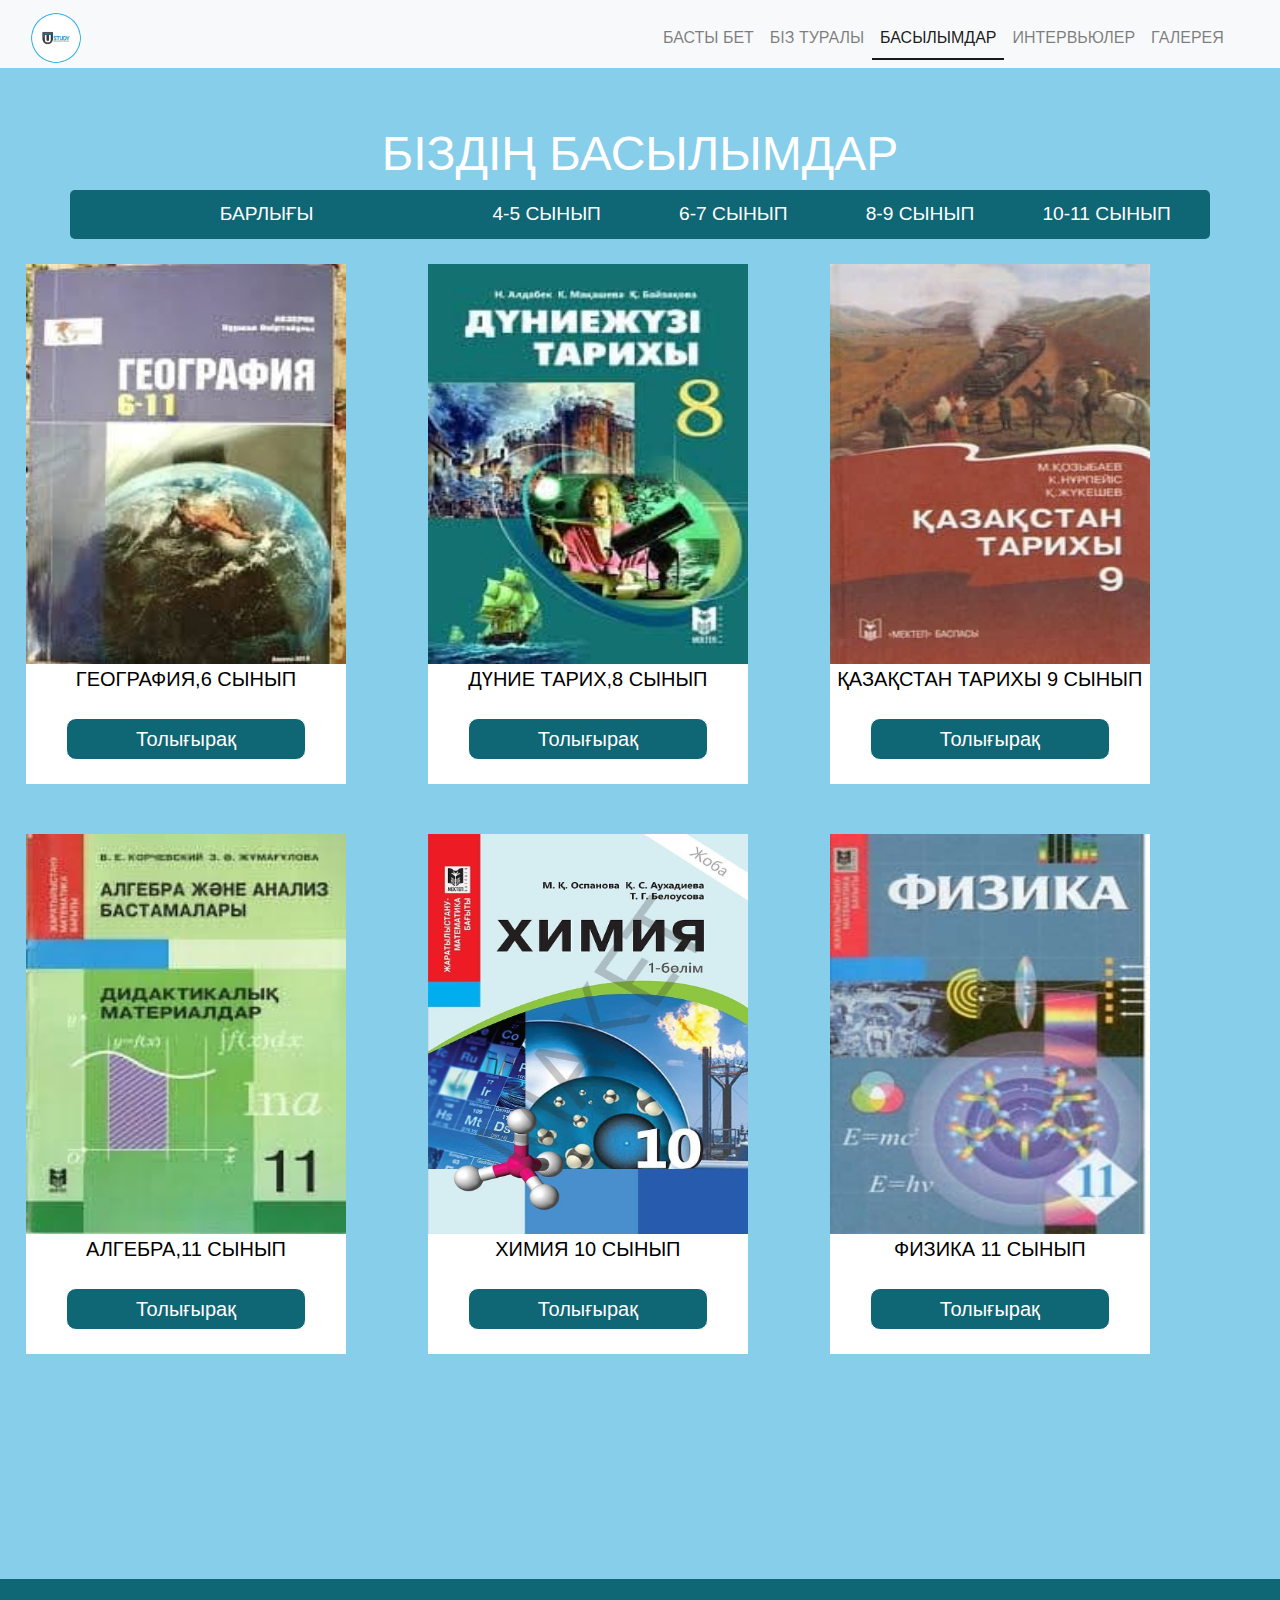
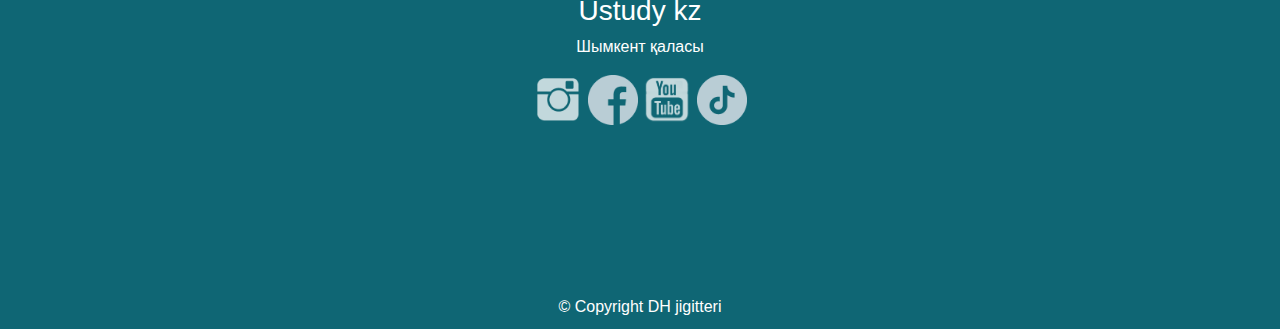
<file: basylymdar.html>
<!DOCTYPE html>
<html lang="en">
<head>
    <meta charset="UTF-8">
    <title>USTUDY</title>
    <link rel="icon" href="materials/icon-ustudy.jpg" type="image">
    <meta name="viewport" content="width=device-width, initial-scale=1.0">
    <link rel="stylesheet" href="css/bootstrap.css">
    <link rel="stylesheet" href="css/style.css">
    <script type="application/javascript" src="js/bootstrap.bundle.js" defer></script>
    <script type="application/javascript" src="js/bootstrap.js" defer></script>
    <script type="application/javascript" src="js/bootstrap.bundle.min.js" defer></script>
    <script  src="js/app.js" defer></script>
</head>
<body>

<!--Menu-->


<header>
    <nav class="navbar navbar-expand-lg navbar-light bg-light menu-bar">
        <div class="col-lg-6 col-md-3 col-sm-1 col-1">
        <a class="navbar-brand " href="index.html"><img src="materials/icon-ustudy.jpg" class="icon" weight="50px" height="50"></a>
        </div>
        <button class="navbar-toggler" type="button" data-toggle="collapse" data-target="#navbarSupportedContent" aria-controls="navbarSupportedContent" aria-expanded="false" aria-label="Toggle navigation">
            <span class="navbar-toggler-icon"></span>
        </button>

        <div class="collapse navbar-collapse col-lg-6" id="navbarSupportedContent">
            <ul class="navbar-nav mr-auto">
                <li class="nav-item">
                    <a class="nav-link link-text" href="index.html">Басты бет<span class="sr-only">(current)</span></a>
                </li>
                <li class="nav-item"><a class="nav-link link-text" href="#" onclick="eventModalWindow()">Біз туралы</a> </li>
                <li class="nav-item"><a class="nav-link link-text active" href="">БАСЫЛЫМДАР</a> </li>
                <li class="nav-item"><a class="nav-link link-text" href="interview.html">ИНТЕРВЬЮЛЕР</a> </li>
                <li class="nav-item"><a class="nav-link link-text" href="gallery.html">
                    ГАЛЕРЕЯ</a> </li>
            </ul>

        </div>
    </nav>



</header>

<!--Books basylymdar -->


<div class="books">
    <div class="col-12 text-center text-ourprogramms" style="color: white;">
        Біздің басылымдар
        
    </div>
    <div class="links container row">
        <a type="button" onclick="getBooks(4)" class="col-sm-12 col-lg-4" href="#">Барлығы</a>
        <a type="button" onclick="getBooks(0)" class="col-sm-12 col-lg-2" href="#">4-5 сынып</a>
        <a type="button" onclick="getBooks(1)" class="col-sm-12 col-lg-2" href="#">6-7 сынып</a>
        <a type="button" onclick="getBooks(2)" class="col-sm-12 col-lg-2" href="#">8-9 сынып</a>
        <a type="button" onclick="getBooks(3)" class="col-sm-12 col-lg-2" href="#">10-11 сынып</a>
    </div>
<div class="row  book-content">



</div>



</div>

    <footer>
        <h3>Ustudy kz</h3>
        <p>
            Шымкент қаласы
        </p>
        <a href="https://www.instagram.com/ustudy.125_shymkent/?hl=ru" target="_blank"><img class="icon-socialmedia " src="materials/instagram-icon.png"></a>
        <a href="#"><img class="icon-socialmedia" src="materials/facebook-icon.png"></a>
        <a href="https://www.youtube.com/watch?v=CSbFek9KfKE&feature=youtu.be&ab_channel=ZhanatRakhmani"><img class="icon-socialmedia" src="materials/youtube-icon.png"></a>
        <a href="#"><img class="icon-socialmedia" src="materials/tiktok-icon.png"></a>


        <div id="copyright">&copy; Copyright DH jigitteri </div>



    </footer>
    <div class="about-us" id="target">
        <a onclick="eventModalWindow()"></a>
        <div class="about-us-content">
            <h1>UStudy education</h1>
    
           <p> &nbsp; «Ustudy» ЖШС – қосымша білім беру орталықтарына Ұлттық бірыңғай
            тестілеуге дайындыққа кешенді қызмет көрсететін көп жылдық тәжірибесі
               бар білім және кеңес беру компаниясы.</p>
    
            <p>&nbsp; «Ustydy» компаниясы қосымша білім беру орталықтарымен келісімшарт
            негізінде тығыз жұмыс жасайды және жалпы білім беретін мектептер мен
            білім беру орталықтарына өз қызметтерін ұсынады. Қазіргі таңда
            республиканың барлық өңірлеріндегі қосымша білім беру орталықтарында
            Ұлттық бірыңғай тестілеуге дайындыққа баса назар аударылған.
            «Ustudy» компаниясы қосымша білім беру орталықтарында сабақ беретін
            мұғалімдердің біліктілігін арттыру, арнайы оқу бағдарламасы мен қосымша
                оқу құралдарын дайындау бағытында қызмет атқаруда.</p>
    
            <p>&nbsp;«Ustudy» компаниясының миссиясы – Білім мен адам ақыл-ойының
            құндылығы артып, ғылым мен технология қарыштап дамыған заман талабын
            ескере отырып, мемлекетіміздің білім беру саясатының негізінде қабылданған
            ақпаратын сыни тұрғыдан ой елегінен өткізе алатын, технологияны меңгеріп,
            білімін әрекетімен ұштастыра отырып, ғылым мен қоғамға жаңалықтар енгізе
            алатын, психологиялық тұрақты, моральдық сапасы биік, сапалы білім алған
                жастарды тәрбиелеу жолында атсалысуды көздейді.</p>
    
            &nbsp;«Ustydy» компаниясының мақсаты:
            <ul>
            <li>    Білім беру орталықтары мен оқу орындарына мемлекетіміз ұсынып
            отырған бағдарлама негізінде әлемдегі озық әдістемелерді саралау
            нәтижесінде жасалған тиімді бағдарлама ұсыну және даярлау;
            </li>
                <li>
                Білім алушының сыни тұрғыдан ойланып, білімін өмірде қолдана алуына
            негізделген оқу құралдары мен тапсырмаларын даярлау;
                </li>
    <li>
               Оқушының сапалы білімі мен моральдық санасын қалыптастыру;
                </li>
    <li>
                Оқушы психологиясымен жұмыс жасай алатын, оның тұлғалық қасиетін
            тани алатын, үздік әдістемелерді меңгерген, ізденімпаз, білікті маман
            қалыптастыру үшін семинар-кеңестер жүргізу;
                </li>
    <li>
                Кадрларды даярлау және қайта даярлау бағдарламаларын жүзеге асыру;
                </li>
    <li>
                Іске асырылатын білім беру бағдарламаларын ұйымдастыру және
            әдістемелік қолдау көрсету;</li>
    <li>
                Оқушының жеке тұлғалық қасиеті мен қабілетінің дамуына ықпал ететін
            кешенді әдістемелік нұсқаулықтар даярлау;
                </li>
    <li>
                Мемлекетіміздің талабына сәйкес мамандықтарды дәріптеу, білім
            алушылардың мамандық таңдауына бағыт-бағдар беру және мамандық
            таңдауға арналған анықтамалық нұсқаулықтар құрастыру;
                </li>
    <li>
                Білім алушылардың психологиялық тұрақтылығын қалыптастыру
            жолында семинар-тренингтер ұйымдастыру.</li>
            </ul>
    
            <a  onclick="eventModalWindow()"><img src="gallery/close.png" width="27" height="27">
    
            </a>
        </div>
    </div>
<script src="https://code.jquery.com/jquery-3.3.1.slim.min.js" integrity="sha384-q8i/X+965DzO0rT7abK41JStQIAqVgRVzpbzo5smXKp4YfRvH+8abtTE1Pi6jizo" crossorigin="anonymous"></script>
<script src="https://cdnjs.cloudflare.com/ajax/libs/popper.js/1.14.7/umd/popper.min.js" integrity="sha384-UO2eT0CpHqdSJQ6hJty5KVphtPhzWj9WO1clHTMGa3JDZwrnQq4sF86dIHNDz0W1" crossorigin="anonymous"></script>


</body>

</html>
</file>
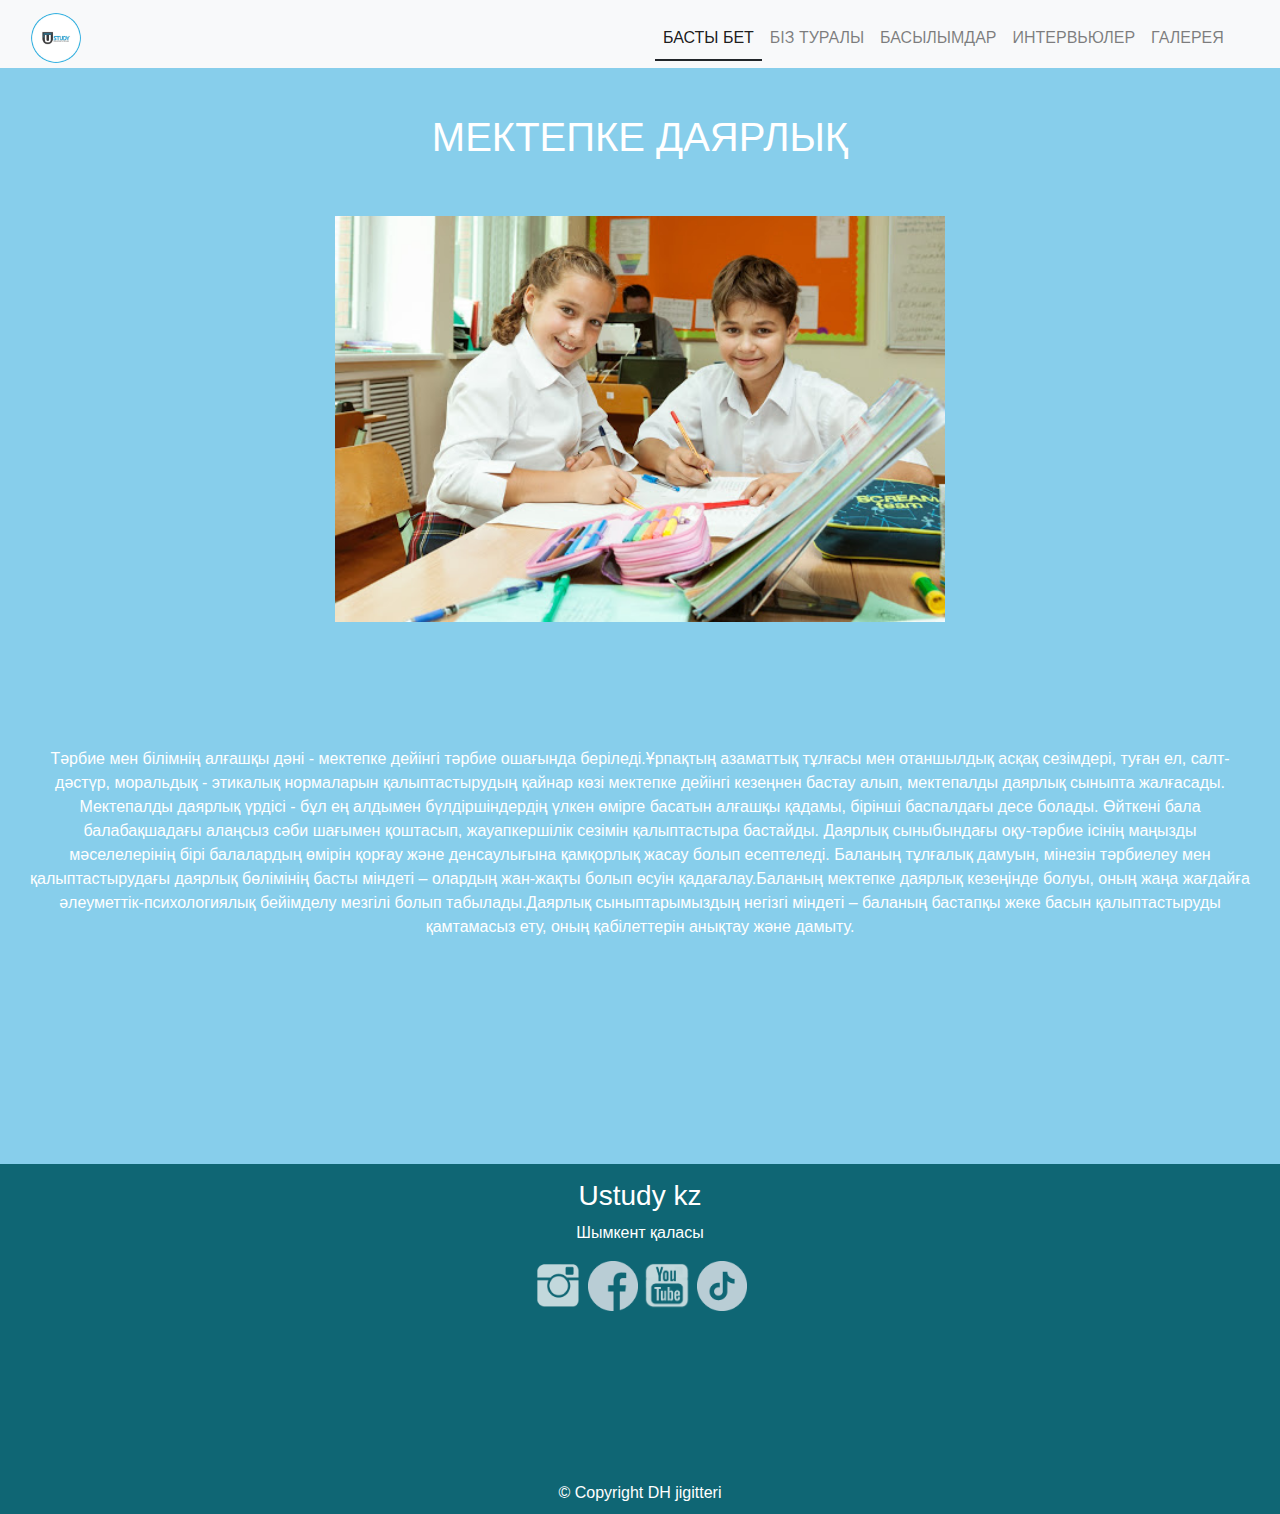
<file: programms1.html>
<!DOCTYPE html>
<html lang="en">
<head>
    <meta charset="UTF-8">
    <title>USTUDY</title>
    <link rel="icon" href="materials/icon-ustudy.jpg" type="image">
    <meta name="viewport" content="width=device-width, initial-scale=1.0">
    <link rel="stylesheet" href="css/bootstrap.css">
    <link rel="stylesheet" href="css/style.css">
    <script type="application/javascript" src="js/bootstrap.bundle.js" defer></script>
    <script type="application/javascript" src="js/bootstrap.js" defer></script>
    <script type="application/javascript" src="js/bootstrap.bundle.min.js" defer></script>
    <script type="application/javascript" src="js/app.js" defer></script>
  

</head>
<body>

<!--Menu-->


<header>
    <nav class="navbar navbar-expand-lg navbar-light bg-light menu-bar">
        <div class="col-lg-6 col-md-3 col-sm-1 col-1">
            <a class="navbar-brand " href="index.html"><img src="materials/icon-ustudy.jpg" class="icon" weight="50px"
                                                            height="50"></a>
        </div>
        <button class="navbar-toggler" type="button" data-toggle="collapse" data-target="#navbarSupportedContent"
                aria-controls="navbarSupportedContent" aria-expanded="false" aria-label="Toggle navigation">
            <span class="navbar-toggler-icon"></span>
        </button>

        <div class="collapse navbar-collapse col-lg-6" id="navbarSupportedContent">
            <ul class="navbar-nav mr-auto">
                <li class="nav-item active">
                    <a class="nav-link link-text" href="index.html">Басты бет<span class="sr-only">(current)</span></a>
                </li>
                <li class="nav-item"><a class="nav-link link-text" href="#" onclick="eventModalWindow()">Біз туралы</a></li>
                <li class="nav-item"><a class="nav-link link-text" href="basylymdar.html">БАСЫЛЫМДАР</a></li>
                <li class="nav-item"><a class="nav-link link-text" href="interview.html">ИНТЕРВЬЮЛЕР</a></li>
                <li class="nav-item"><a class="nav-link link-text" href="gallery.html">
                    ГАЛЕРЕЯ</a></li>
            </ul>

        </div>
    </nav>


</header>
<div class="programs-page">
    <h1 class="text-center">мектепке даярлық</h1>
    <img src="materials/primary-school.jpg" >
    <div>
        Тәрбие мен білімнің алғашқы дәні - мектепке дейінгі тәрбие ошағында беріледі.Ұрпақтың азаматтық тұлғасы мен отаншылдық асқақ сезімдері, туған ел, салт-дәстүр, моральдық - этикалық нормаларын қалыптастырудың қайнар көзі мектепке дейінгі кезеңнен бастау алып, мектепалды даярлық сыныпта жалғасады.
Мектепалды даярлық үрдісі - бұл  ең алдымен бүлдіршіндердің  үлкен өмірге басатын  алғашқы  қадамы, бірінші  баспалдағы  десе  болады. Өйткені  бала  балабақшадағы  алаңсыз сәби шағымен қоштасып, жауапкершілік  сезімін  қалыптастыра  бастайды. Даярлық сыныбындағы оқу-тәрбие ісінің маңызды мәселелерінің бірі  балалардың  өмірін қорғау  және денсаулығына  қамқорлық жасау  болып есептеледі.
Баланың тұлғалық дамуын, мінезін тәрбиелеу мен қалыптастырудағы даярлық бөлімінің басты міндеті – олардың жан-жақты болып өсуін қадағалау.Баланың мектепке даярлық кезеңінде болуы, оның жаңа жағдайға әлеуметтік-психологиялық бейімделу мезгілі болып табылады.Даярлық сыныптарымыздың  негізгі міндеті – баланың бастапқы жеке басын қалыптастыруды қамтамасыз ету, оның қабілеттерін анықтау және дамыту.
    </div>

</div>


<footer>
    <h3>Ustudy kz</h3>
    <p>
        Шымкент қаласы
    </p>
    <a href="https://www.instagram.com/ustudy.125_shymkent/?hl=ru" target="_blank"><img class="icon-socialmedia " src="materials/instagram-icon.png"></a>
    <a href="#"><img class="icon-socialmedia" src="materials/facebook-icon.png"></a>
    <a href="https://www.youtube.com/watch?v=CSbFek9KfKE&feature=youtu.be&ab_channel=ZhanatRakhmani"><img class="icon-socialmedia" src="materials/youtube-icon.png"></a>
    <a href="#"><img class="icon-socialmedia" src="materials/tiktok-icon.png"></a>


    <div id="copyright">&copy; Copyright DH jigitteri </div>


</footer>
<div class="about-us" id="target">
    <a onclick="eventModalWindow()"></a>
    <div class="about-us-content">
        <h1>UStudy education</h1>

       <p> &nbsp; «Ustudy» ЖШС – қосымша білім беру орталықтарына Ұлттық бірыңғай
        тестілеуге дайындыққа кешенді қызмет көрсететін көп жылдық тәжірибесі
           бар білім және кеңес беру компаниясы.</p>

        <p>&nbsp; «Ustydy» компаниясы қосымша білім беру орталықтарымен келісімшарт
        негізінде тығыз жұмыс жасайды және жалпы білім беретін мектептер мен
        білім беру орталықтарына өз қызметтерін ұсынады. Қазіргі таңда
        республиканың барлық өңірлеріндегі қосымша білім беру орталықтарында
        Ұлттық бірыңғай тестілеуге дайындыққа баса назар аударылған.
        «Ustudy» компаниясы қосымша білім беру орталықтарында сабақ беретін
        мұғалімдердің біліктілігін арттыру, арнайы оқу бағдарламасы мен қосымша
            оқу құралдарын дайындау бағытында қызмет атқаруда.</p>

        <p>&nbsp;«Ustudy» компаниясының миссиясы – Білім мен адам ақыл-ойының
        құндылығы артып, ғылым мен технология қарыштап дамыған заман талабын
        ескере отырып, мемлекетіміздің білім беру саясатының негізінде қабылданған
        ақпаратын сыни тұрғыдан ой елегінен өткізе алатын, технологияны меңгеріп,
        білімін әрекетімен ұштастыра отырып, ғылым мен қоғамға жаңалықтар енгізе
        алатын, психологиялық тұрақты, моральдық сапасы биік, сапалы білім алған
            жастарды тәрбиелеу жолында атсалысуды көздейді.</p>

        &nbsp;«Ustydy» компаниясының мақсаты:
        <ul>
        <li>    Білім беру орталықтары мен оқу орындарына мемлекетіміз ұсынып
        отырған бағдарлама негізінде әлемдегі озық әдістемелерді саралау
        нәтижесінде жасалған тиімді бағдарлама ұсыну және даярлау;
        </li>
            <li>
            Білім алушының сыни тұрғыдан ойланып, білімін өмірде қолдана алуына
        негізделген оқу құралдары мен тапсырмаларын даярлау;
            </li>
<li>
           Оқушының сапалы білімі мен моральдық санасын қалыптастыру;
            </li>
<li>
            Оқушы психологиясымен жұмыс жасай алатын, оның тұлғалық қасиетін
        тани алатын, үздік әдістемелерді меңгерген, ізденімпаз, білікті маман
        қалыптастыру үшін семинар-кеңестер жүргізу;
            </li>
<li>
            Кадрларды даярлау және қайта даярлау бағдарламаларын жүзеге асыру;
            </li>
<li>
            Іске асырылатын білім беру бағдарламаларын ұйымдастыру және
        әдістемелік қолдау көрсету;</li>
<li>
            Оқушының жеке тұлғалық қасиеті мен қабілетінің дамуына ықпал ететін
        кешенді әдістемелік нұсқаулықтар даярлау;
            </li>
<li>
            Мемлекетіміздің талабына сәйкес мамандықтарды дәріптеу, білім
        алушылардың мамандық таңдауына бағыт-бағдар беру және мамандық
        таңдауға арналған анықтамалық нұсқаулықтар құрастыру;
            </li>
<li>
            Білім алушылардың психологиялық тұрақтылығын қалыптастыру
        жолында семинар-тренингтер ұйымдастыру.</li>
        </ul>

        <a  onclick="eventModalWindow()"><img src="gallery/close.png" width="27" height="27">

        </a>
    </div>
</div>
<script src="https://code.jquery.com/jquery-3.3.1.slim.min.js"
        integrity="sha384-q8i/X+965DzO0rT7abK41JStQIAqVgRVzpbzo5smXKp4YfRvH+8abtTE1Pi6jizo"
        crossorigin="anonymous"></script>
<script src="https://cdnjs.cloudflare.com/ajax/libs/popper.js/1.14.7/umd/popper.min.js"
        integrity="sha384-UO2eT0CpHqdSJQ6hJty5KVphtPhzWj9WO1clHTMGa3JDZwrnQq4sF86dIHNDz0W1"
        crossorigin="anonymous"></script>


</body>

</html>
</file>
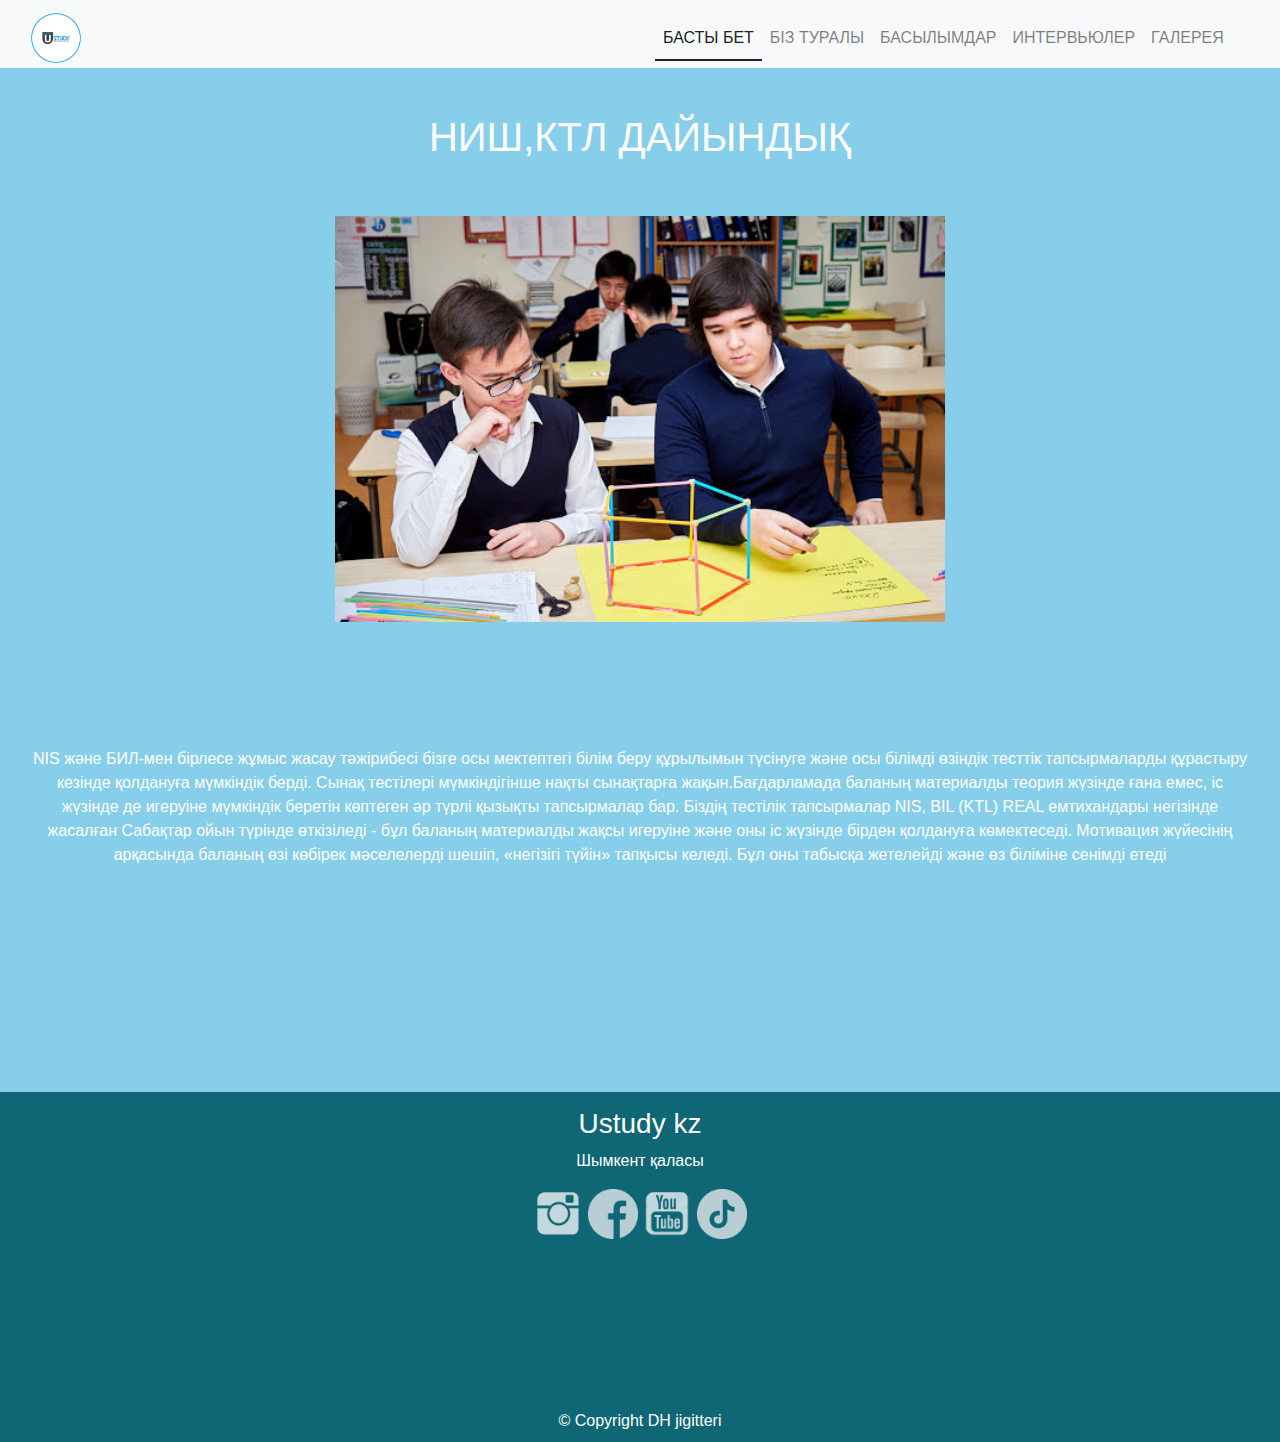
<file: programms2.html>
<!DOCTYPE html>
<html lang="en">
<head>
    <meta charset="UTF-8">
    <title>USTUDY</title>
    <link rel="icon" href="materials/icon-ustudy.jpg" type="image">
    <meta name="viewport" content="width=device-width, initial-scale=1.0">
    <link rel="stylesheet" href="css/bootstrap.css">
    <link rel="stylesheet" href="css/style.css">
    <script type="application/javascript" src="js/bootstrap.bundle.js" defer></script>
    <script type="application/javascript" src="js/bootstrap.js" defer></script>
    <script type="application/javascript" src="js/bootstrap.bundle.min.js" defer></script>
    <script type="application/javascript" src="js/app.js" defer></script>

  
</head>
<body>

<!--Menu-->


<header>
    <nav class="navbar navbar-expand-lg navbar-light bg-light menu-bar">
        <div class="col-lg-6 col-md-3 col-sm-1 col-1">
            <a class="navbar-brand " href="index.html"><img src="materials/icon-ustudy.jpg" class="icon" weight="50px"
                                                            height="50"></a>
        </div>
        <button class="navbar-toggler" type="button" data-toggle="collapse" data-target="#navbarSupportedContent"
                aria-controls="navbarSupportedContent" aria-expanded="false" aria-label="Toggle navigation">
            <span class="navbar-toggler-icon"></span>
        </button>

        <div class="collapse navbar-collapse col-lg-6" id="navbarSupportedContent">
            <ul class="navbar-nav mr-auto">
                <li class="nav-item active">
                    <a class="nav-link link-text" href="index.html">Басты бет<span class="sr-only">(current)</span></a>
                </li>
                <li class="nav-item"><a class="nav-link link-text" href="#" onclick="eventModalWindow()">Біз туралы</a></li>
                <li class="nav-item"><a class="nav-link link-text" href="basylymdar.html">БАСЫЛЫМДАР</a></li>
                <li class="nav-item"><a class="nav-link link-text" href="interview.html">ИНТЕРВЬЮЛЕР</a></li>
                <li class="nav-item"><a class="nav-link link-text" href="gallery.html">
                    ГАЛЕРЕЯ</a></li>
            </ul>

        </div>
    </nav>


</header>
<div class="programs-page">
    <h1 class="text-center">НИШ,КТЛ дайындық</h1>
    <img src="materials/secondary-school.jpg" class="img-responsive">
    <div>
        NIS және БИЛ-мен бірлесе жұмыс жасау тәжірибесі бізге осы мектептегі білім беру құрылымын түсінуге және осы білімді өзіндік тесттік тапсырмаларды құрастыру кезінде қолдануға мүмкіндік берді. Сынақ тестілері мүмкіндігінше нақты сынақтарға жақын.Бағдарламада баланың материалды теория жүзінде ғана емес, іс жүзінде де игеруіне мүмкіндік беретін көптеген әр түрлі қызықты тапсырмалар бар. Біздің тестілік тапсырмалар NIS, BIL (KTL) REAL емтихандары негізінде жасалған Сабақтар ойын түрінде өткізіледі - бұл баланың материалды жақсы игеруіне және оны іс жүзінде бірден қолдануға көмектеседі. Мотивация жүйесінің арқасында баланың өзі көбірек мәселелерді шешіп, «негізігі түйін» тапқысы келеді. Бұл оны табысқа жетелейді және өз біліміне сенімді етеді    </div>

</div>


<footer>
    <h3>Ustudy kz</h3>
    <p>
        Шымкент қаласы
    </p>
    <a href="https://www.instagram.com/ustudy.125_shymkent/?hl=ru" target="_blank"><img class="icon-socialmedia " src="materials/instagram-icon.png"></a>
    <a href="#"><img class="icon-socialmedia" src="materials/facebook-icon.png"></a>
    <a href="https://www.youtube.com/watch?v=CSbFek9KfKE&feature=youtu.be&ab_channel=ZhanatRakhmani"><img class="icon-socialmedia" src="materials/youtube-icon.png"></a>
    <a href="#"><img class="icon-socialmedia" src="materials/tiktok-icon.png"></a>


    <div id="copyright">&copy; Copyright DH jigitteri </div>


</footer>
<div class="about-us" id="target">
    <a onclick="eventModalWindow()"></a>
    <div class="about-us-content">
        <h1>UStudy education</h1>

       <p> &nbsp; «Ustudy» ЖШС – қосымша білім беру орталықтарына Ұлттық бірыңғай
        тестілеуге дайындыққа кешенді қызмет көрсететін көп жылдық тәжірибесі
           бар білім және кеңес беру компаниясы.</p>

        <p>&nbsp; «Ustydy» компаниясы қосымша білім беру орталықтарымен келісімшарт
        негізінде тығыз жұмыс жасайды және жалпы білім беретін мектептер мен
        білім беру орталықтарына өз қызметтерін ұсынады. Қазіргі таңда
        республиканың барлық өңірлеріндегі қосымша білім беру орталықтарында
        Ұлттық бірыңғай тестілеуге дайындыққа баса назар аударылған.
        «Ustudy» компаниясы қосымша білім беру орталықтарында сабақ беретін
        мұғалімдердің біліктілігін арттыру, арнайы оқу бағдарламасы мен қосымша
            оқу құралдарын дайындау бағытында қызмет атқаруда.</p>

        <p>&nbsp;«Ustudy» компаниясының миссиясы – Білім мен адам ақыл-ойының
        құндылығы артып, ғылым мен технология қарыштап дамыған заман талабын
        ескере отырып, мемлекетіміздің білім беру саясатының негізінде қабылданған
        ақпаратын сыни тұрғыдан ой елегінен өткізе алатын, технологияны меңгеріп,
        білімін әрекетімен ұштастыра отырып, ғылым мен қоғамға жаңалықтар енгізе
        алатын, психологиялық тұрақты, моральдық сапасы биік, сапалы білім алған
            жастарды тәрбиелеу жолында атсалысуды көздейді.</p>

        &nbsp;«Ustydy» компаниясының мақсаты:
        <ul>
        <li>    Білім беру орталықтары мен оқу орындарына мемлекетіміз ұсынып
        отырған бағдарлама негізінде әлемдегі озық әдістемелерді саралау
        нәтижесінде жасалған тиімді бағдарлама ұсыну және даярлау;
        </li>
            <li>
            Білім алушының сыни тұрғыдан ойланып, білімін өмірде қолдана алуына
        негізделген оқу құралдары мен тапсырмаларын даярлау;
            </li>
<li>
           Оқушының сапалы білімі мен моральдық санасын қалыптастыру;
            </li>
<li>
            Оқушы психологиясымен жұмыс жасай алатын, оның тұлғалық қасиетін
        тани алатын, үздік әдістемелерді меңгерген, ізденімпаз, білікті маман
        қалыптастыру үшін семинар-кеңестер жүргізу;
            </li>
<li>
            Кадрларды даярлау және қайта даярлау бағдарламаларын жүзеге асыру;
            </li>
<li>
            Іске асырылатын білім беру бағдарламаларын ұйымдастыру және
        әдістемелік қолдау көрсету;</li>
<li>
            Оқушының жеке тұлғалық қасиеті мен қабілетінің дамуына ықпал ететін
        кешенді әдістемелік нұсқаулықтар даярлау;
            </li>
<li>
            Мемлекетіміздің талабына сәйкес мамандықтарды дәріптеу, білім
        алушылардың мамандық таңдауына бағыт-бағдар беру және мамандық
        таңдауға арналған анықтамалық нұсқаулықтар құрастыру;
            </li>
<li>
            Білім алушылардың психологиялық тұрақтылығын қалыптастыру
        жолында семинар-тренингтер ұйымдастыру.</li>
        </ul>

        <a  onclick="eventModalWindow()"><img src="gallery/close.png" width="27" height="27">

        </a>
    </div>
</div>
<script src="https://code.jquery.com/jquery-3.3.1.slim.min.js"
        integrity="sha384-q8i/X+965DzO0rT7abK41JStQIAqVgRVzpbzo5smXKp4YfRvH+8abtTE1Pi6jizo"
        crossorigin="anonymous"></script>
<script src="https://cdnjs.cloudflare.com/ajax/libs/popper.js/1.14.7/umd/popper.min.js"
        integrity="sha384-UO2eT0CpHqdSJQ6hJty5KVphtPhzWj9WO1clHTMGa3JDZwrnQq4sF86dIHNDz0W1"
        crossorigin="anonymous"></script>


</body>

</html>
</file>
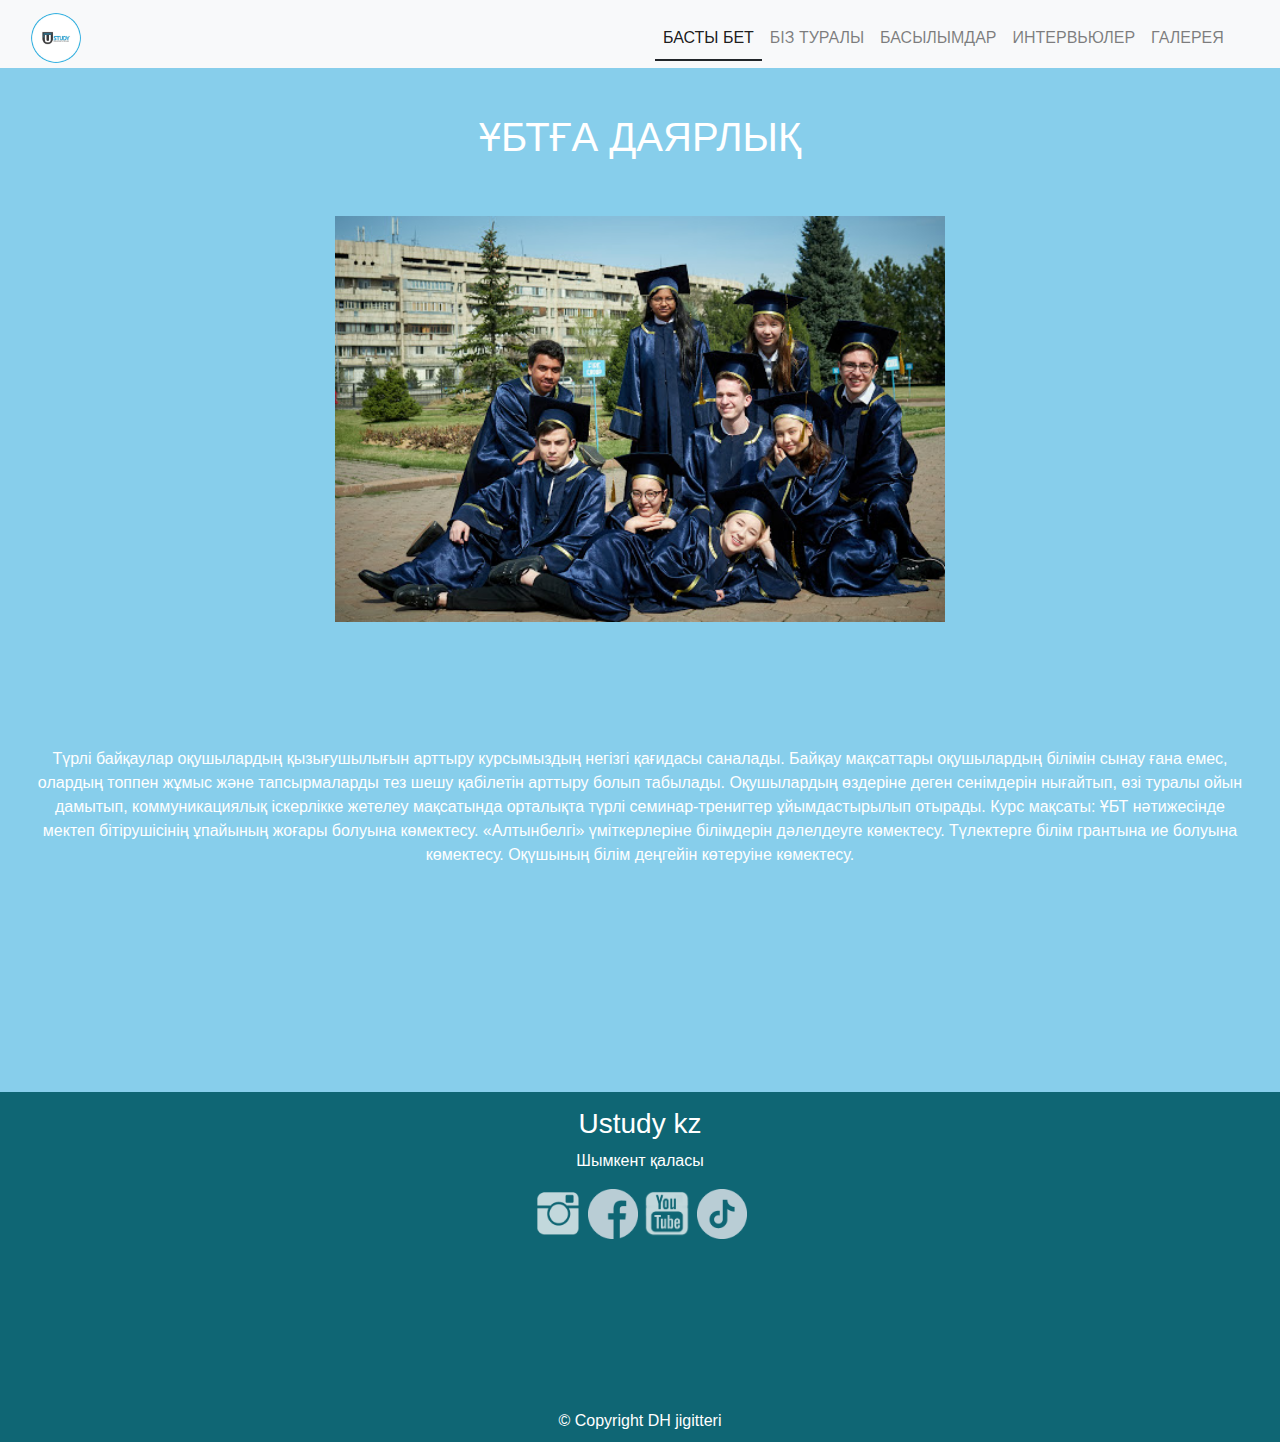
<file: programms3.html>
<!DOCTYPE html>
<html lang="en">
<head>
    <meta charset="UTF-8">
    <title>USTUDY</title>
    <link rel="icon" href="materials/icon-ustudy.jpg" type="image">
    <meta name="viewport" content="width=device-width, initial-scale=1.0">
    <link rel="stylesheet" href="css/bootstrap.css">
    <link rel="stylesheet" href="css/style.css">
    <script type="application/javascript" src="js/bootstrap.bundle.js" defer></script>
    <script type="application/javascript" src="js/bootstrap.js" defer></script>
    <script type="application/javascript" src="js/bootstrap.bundle.min.js" defer></script>
    <script type="application/javascript" src="js/app.js" defer></script>

</head>
<body>

<!--Menu-->


<header>
    <nav class="navbar navbar-expand-lg navbar-light bg-light menu-bar">
        <div class="col-lg-6 col-md-3 col-sm-1 col-1">
            <a class="navbar-brand " href="index.html"><img src="materials/icon-ustudy.jpg" class="icon" weight="50px"
                                                            height="50"></a>
        </div>
        <button class="navbar-toggler" type="button" data-toggle="collapse" data-target="#navbarSupportedContent"
                aria-controls="navbarSupportedContent" aria-expanded="false" aria-label="Toggle navigation">
            <span class="navbar-toggler-icon"></span>
        </button>

        <div class="collapse navbar-collapse col-lg-6" id="navbarSupportedContent">
            <ul class="navbar-nav mr-auto">
                <li class="nav-item active">
                    <a class="nav-link link-text" href="index.html">Басты бет<span class="sr-only">(current)</span></a>
                </li>
                <li class="nav-item"><a class="nav-link link-text" href="" onclick="eventModalWindow()">Біз туралы</a></li>
                <li class="nav-item"><a class="nav-link link-text" href="basylymdar.html">БАСЫЛЫМДАР</a></li>
                <li class="nav-item"><a class="nav-link link-text" href="interview.html">ИНТЕРВЬЮЛЕР</a></li>
                <li class="nav-item"><a class="nav-link link-text" href="gallery.html">
                    ГАЛЕРЕЯ</a></li>
            </ul>

        </div>
    </nav>


</header>
<div class="programs-page">
<h1 class="text-center">Ұбтға даярлық</h1>
<img src="materials/high-school.jpg" class="img-responsive">
<div>
   
Түрлі байқаулар оқушылардың қызығушылығын арттыру курсымыздың негізгі қағидасы саналады. Байқау мақсаттары оқушылардың білімін сынау ғана емес, олардың топпен жұмыс және тапсырмаларды тез шешу қабілетін арттыру болып табылады.
Оқушылардың өздеріне деген сенімдерін нығайтып, өзі туралы ойын дамытып, коммуникациялық іскерлікке жетелеу мақсатында орталықта түрлі семинар-тренигтер ұйымдастырылып отырады.

Курс мақсаты:

ҰБТ нәтижесінде мектеп бітірушісінің ұпайының жоғары болуына көмектесу.

«Алтынбелгі» үміткерлеріне білімдерін дәлелдеуге көмектесу.

Түлектерге білім грантына ие болуына көмектесу.

Оқүшының білім деңгейін көтеруіне көмектесу.
</div>

</div>
<footer>
    <h3>Ustudy kz</h3>
    <p>
        Шымкент қаласы
    </p>
    <a href="https://www.instagram.com/ustudy.125_shymkent/?hl=ru" target="_blank"><img class="icon-socialmedia " src="materials/instagram-icon.png"></a>
    <a href="#"><img class="icon-socialmedia" src="materials/facebook-icon.png"></a>
    <a href="https://www.youtube.com/watch?v=CSbFek9KfKE&feature=youtu.be&ab_channel=ZhanatRakhmani"><img class="icon-socialmedia" src="materials/youtube-icon.png"></a>
    <a href="#"><img class="icon-socialmedia" src="materials/tiktok-icon.png"></a>


    <div id="copyright">&copy; Copyright DH jigitteri </div>


</footer>
<div class="about-us" id="target">
    <a onclick="eventModalWindow()"></a>
    <div class="about-us-content">
        <h1>UStudy education</h1>

       <p> &nbsp; «Ustudy» ЖШС – қосымша білім беру орталықтарына Ұлттық бірыңғай
        тестілеуге дайындыққа кешенді қызмет көрсететін көп жылдық тәжірибесі
           бар білім және кеңес беру компаниясы.</p>

        <p>&nbsp; «Ustydy» компаниясы қосымша білім беру орталықтарымен келісімшарт
        негізінде тығыз жұмыс жасайды және жалпы білім беретін мектептер мен
        білім беру орталықтарына өз қызметтерін ұсынады. Қазіргі таңда
        республиканың барлық өңірлеріндегі қосымша білім беру орталықтарында
        Ұлттық бірыңғай тестілеуге дайындыққа баса назар аударылған.
        «Ustudy» компаниясы қосымша білім беру орталықтарында сабақ беретін
        мұғалімдердің біліктілігін арттыру, арнайы оқу бағдарламасы мен қосымша
            оқу құралдарын дайындау бағытында қызмет атқаруда.</p>

        <p>&nbsp;«Ustudy» компаниясының миссиясы – Білім мен адам ақыл-ойының
        құндылығы артып, ғылым мен технология қарыштап дамыған заман талабын
        ескере отырып, мемлекетіміздің білім беру саясатының негізінде қабылданған
        ақпаратын сыни тұрғыдан ой елегінен өткізе алатын, технологияны меңгеріп,
        білімін әрекетімен ұштастыра отырып, ғылым мен қоғамға жаңалықтар енгізе
        алатын, психологиялық тұрақты, моральдық сапасы биік, сапалы білім алған
            жастарды тәрбиелеу жолында атсалысуды көздейді.</p>

        &nbsp;«Ustydy» компаниясының мақсаты:
        <ul>
        <li>    Білім беру орталықтары мен оқу орындарына мемлекетіміз ұсынып
        отырған бағдарлама негізінде әлемдегі озық әдістемелерді саралау
        нәтижесінде жасалған тиімді бағдарлама ұсыну және даярлау;
        </li>
            <li>
            Білім алушының сыни тұрғыдан ойланып, білімін өмірде қолдана алуына
        негізделген оқу құралдары мен тапсырмаларын даярлау;
            </li>
<li>
           Оқушының сапалы білімі мен моральдық санасын қалыптастыру;
            </li>
<li>
            Оқушы психологиясымен жұмыс жасай алатын, оның тұлғалық қасиетін
        тани алатын, үздік әдістемелерді меңгерген, ізденімпаз, білікті маман
        қалыптастыру үшін семинар-кеңестер жүргізу;
            </li>
<li>
            Кадрларды даярлау және қайта даярлау бағдарламаларын жүзеге асыру;
            </li>
<li>
            Іске асырылатын білім беру бағдарламаларын ұйымдастыру және
        әдістемелік қолдау көрсету;</li>
<li>
            Оқушының жеке тұлғалық қасиеті мен қабілетінің дамуына ықпал ететін
        кешенді әдістемелік нұсқаулықтар даярлау;
            </li>
<li>
            Мемлекетіміздің талабына сәйкес мамандықтарды дәріптеу, білім
        алушылардың мамандық таңдауына бағыт-бағдар беру және мамандық
        таңдауға арналған анықтамалық нұсқаулықтар құрастыру;
            </li>
<li>
            Білім алушылардың психологиялық тұрақтылығын қалыптастыру
        жолында семинар-тренингтер ұйымдастыру.</li>
        </ul>

        <a  onclick="eventModalWindow()"><img src="gallery/close.png" width="27" height="27">

        </a>
    </div>
</div>
<script src="https://code.jquery.com/jquery-3.3.1.slim.min.js"
        integrity="sha384-q8i/X+965DzO0rT7abK41JStQIAqVgRVzpbzo5smXKp4YfRvH+8abtTE1Pi6jizo"
        crossorigin="anonymous"></script>
<script src="https://cdnjs.cloudflare.com/ajax/libs/popper.js/1.14.7/umd/popper.min.js"
        integrity="sha384-UO2eT0CpHqdSJQ6hJty5KVphtPhzWj9WO1clHTMGa3JDZwrnQq4sF86dIHNDz0W1"
        crossorigin="anonymous"></script>


  
</body>

</html>
</file>
<file: css/style.css>
@font-face {
    font-family: Ubuntu-Bold;
    src: url("../fonts/Ubuntu-Bold.ttf");
}
* {
    position:relative;
}


body{
    background-color:#87CEEB;

}
.main-content{
    background: url("../materials/background-students.jpg") no-repeat;
    background-size: cover;
    height: 100vh;
    text-align: center;



}
.container-fluid{
    padding: 0px;
}
.darker{
    background: #1f1f1f;
    opacity: 55%;
    height: 100vh;
}
.ustudy-text{
    color:white;
    position: absolute;
    top: 20vh;
    font-size: 3.5em;
    font-family: Ubuntu-Bold,serif;



}
.anim-items{
    transform: translate(0px,120%);
    opacity: 0;
    transition: all 0.9s ease 0s;
}
._active{
    transform: translate(0px,0px);
    opacity: 1;
}
.icon{
    border-radius:50%;
}
nav li{
    text-transform: uppercase;
}
.menu-bar{
    padding-bottom: 0px;
}
.nav-item:hover{
    border-bottom: solid 2.5px;
    margin-bottom: -2.5px;
    border-color: #8b8b8b;

}
.active{
    border-bottom: solid 2.5px;
    margin-bottom: -2.5px;


}

.button-log,.button-tocall {
    background: white;
    height: 50px;
    position: relative;
    top: 40vh;
    left: 50%;
    transform: translate(-50%,-50%);
    width: 30vw;
    border-radius: 10px;
    box-shadow: 3px 3px;
    padding: 10px 0;
    text-transform: uppercase;



}
.button-tocall a,.button-log a{
    color: #87CEEB;

}
.button-tocall a:hover,.button-log a:hover{
    text-rendering: none;
    color: #252e30;
}
.button-tocall{
    top:45vh;



}
.welcome-page{
    text-align: center;
    color:whitesmoke;
    background: #0f6674;
    min-height: 300px;
    padding: 25px 15px;


}
/*introduction ustudy*/
.intro{
    background: url("../materials/ustudy-inner.jfif") no-repeat;
    background-size: cover;
    height: 40vw;
    

}
/* .intro > img{
 
   width: 100%;
   top:0;
   left:0;
   max-height:500px;
}  */
.intro a{
    position: absolute;
    left:25px;
    bottom: 15px;
    text-decoration: none;
   
    
}
.intro h1{
    color: white;
    padding: 25px;
    
    border-radius: 25px;
   
    
    /* right:35px; */


}
 .intro span {
     color:white;
     font-size: 25px;
  


}




/*modal window */
.about-us{
    position: fixed;
    width: 100%;
    height: 100%;
    background: rgba(0,0,0,0.8);
    top:0;
    left:0;
    display: flex;
    justify-content: center;
    overflow-y:auto;
    overflow-x:hidden;
    visibility: hidden;
    opacity: 0%;
    transition: all 0.3s ease 0s;
}
.about-us.open{
    visibility: visible;
    opacity: 100%;



}
.about-us.open .about-us-content{
    opacity: 1;
    transform: translate(0px,0px);
}
.about-us > a{
    position:absolute;
    width: 100%;
    height: 100%;

}
.about-us-content{
    width: 60%;
    color:#0f6674;
    background: white;
    transition: all 0.8s ease 0s;
    transform: translate(0px,-100%);
    opacity: 0;
    top:15%;
    /*overflow-scrolling: inherit;*/
    overflow: auto;



    padding: 50px 25px;

}
.about-us-content a{
    position: absolute;
    right: 5px;
    top:5px;

}



.hoverBox:hover{
    box-shadow: 0 0;


}
.our-programms{
    color: white;
    font-size: 3em;
    justify-content: center;
    text-transform: uppercase;
    position: relative;
    top: 50px;
}
.our-programms-1{
    justify-content: space-between;
    max-width:100%;
    margin: 15px 25px;
    

}

.programs{
    background-color: white;
    padding: 0px;
    text-align: center;
    transition: all 0.8s ease 0s;


    margin: 25px;

}
.programs img{
    width: 100%;
    

}
.programs:hover{
    transform: scale(1.2,1.2);
}
.programs span{
    display: block;
    font-size:20px;
    color: black;
    text-transform: uppercase;

}
.programs button{
    font-size: 20px;
    background-color:#0f6674;;
    border:solid 1px ;
    color: white;
    width:75%;
    border-radius: 10px;
    padding: 5px 10px;
    margin-bottom: 20px;
}
.programs button:hover,.book-content button:hover{
    background-color:#ffc107;
}
.programs button:active{
    background-color:#aaaa;
}
.bck-photos{
    text-align: center;
    position: relative;
    top: 100px;
    



}
.bck-photos img{
    width: 90%;
    height:40vw;
    border: solid white 5px;
    transition: all 0.8s ease 0s;


}
.owl-dots.active{
    background: #7abaff;
    border-color: black;
}

.owl-dots{
    display:inline-block;
    width:15px;
    height:15px;
    border:solid 2px white;
    border-radius: 50%;
    margin: 25px 10px;



}
.dots{
    display:inline-block;
    position: relative;
    top: 95%;



}

.map{
    position: relative;
    text-align: center;
    top: 200px;
    border:solid;
    border-color: white;
    padding: 0px;

}
.map iframe{
    padding: 0;
}
.programs-page{
    top:35px;
    padding: 10px 30px;
    text-align: center;
    color:white;

}
.programs-page div{
    margin-top:25px;
}
.programs-page h1{
    text-transform: uppercase;
    margin-bottom: 55px ;
}
.programs-page img{
    margin-bottom:100px;
    width:50%;
}

footer{
    text-align: center;
    padding: 15px 10px;
    height: 350px;
    position: relative;
    top: 250px;
    background: #0f6674;
    color: white;
}
.icon-socialmedia{
    height: 50px;
    width: 50px;
    opacity:75%;
}
.icon-socialmedia:hover{
    opacity:100%;
}
#copyright{
    top:170px;
    text-align: center;
}


/* ============== basylymdar ================= */

.book-content{
    text-align: center;
    max-width:100%;
    
    
    
}
.book-content >h1{
   left: 50%;
   transform: translate(-50%);
   color: aliceblue;
}


.links{
    background-color:#0f6674;;
    width: 100%;
    margin: auto;
    border-radius: 5px;
    padding:10px 10px;
}
.links a{
    text-align: center;
    font-size: 1.5vw;
    text-decoration: none;
    color: white;



}
.inner-text h1{
    text-align: center;
    font-size:25px;

}
.inner-text{
    font-size:13px;
    padding: 0 25px;
}

.books{
    
    font-size: 3em;
    justify-content: center;
    text-transform: uppercase;
    position: relative;
    top: 50px;
   
}



.book{
    background-color: white;
    padding: 0px;
    text-align: center;
    margin: 25px 3.2%;

    transition:all 0.8s ease 0s;
    min-height: 520px;
}
.book img{
    width: 100%;
    height: 400px;
    max-width: 100%;

}
.book span{
    display: block;
    font-size:20px;
    color: black;
    text-transform: uppercase;

}
.book button{
    font-size: 20px;
    background-color:#0f6674;;
    border:solid 1px ;
    color: white;
    width:75%;
    border-radius: 10px;
    padding: 5px 10px;
    margin-bottom: 20px;
}

/********* Gallery **********/
.photos,.videos{
    font-family: 'courier', serif;
    font-weight: bold;
    padding: 50px 40px 50px 40px;
    color: white;
    text-align: center;
    background-color:#0f6674;
    margin-top:15px ;
    text-transform: uppercase;
}

.gallery_box{
    margin: 40px auto;
    text-align: center;
}
.gallery_box img{
    transition: 1s;
    padding: 15px;
    width: 230px;
}
.gallery_box img:hover{
    filter: grayscale(100%);
    transform: scale(1.2);
}
.video-player >.row{
    justify-content: space-between;
    width: 100%;
}
.vid1,.vid2,.vid3{
    display: block;
    height:600px;
    border:solid 2px white;
    padding:0px;
    margin:15px auto;

}

video:focus{
    outline: none;
}

/* interview */

.ata-analar, .kuratorlar, .tulekter, .ustudents{
    font-family: 'courier', serif;
    font-weight: bold;
    padding: 50px 40px 50px 40px;
    color: white;
    text-align: center;
    background-color:#0f6674;
    margin-top:15px ;
    text-transform: uppercase;
    font-size: 2.5rem;
    width:100%;
}



.parent-video, .kurator-video, .tulekter-video, .ustudents-video {
  width: 100%;
 
}

.parents {
  display: block;
  height:500px;
  border:solid 2px white;
  padding:0px;
  
}

.students {
  display:block;
  height:500px;
  border:solid 2px white;
  padding: 0;
  margin: 15px 100px;
}
.sws{
    margin: 0px;
    justify-content:center;
}
/* .sws >video{
    
} */








/* ......... */






/********** Large devices only **********/
@media (min-width: 1200px) {

}

/********** Medium devices only **********/
@media (min-width: 992px) and (max-width: 1199px) {
    .nav-link.link-text{
        font-size: 0.8em;
    }
    .ustudy-text{
        font-size: 2.5em;
    }
    .invisible-md{
        visibility: hidden;
    }
    .about-us-content{
        font-size: 16px;
        width: 70%;
    }
    .sws{
        justify-content: space-around;
    }
   





}

/********** Small devices only **********/
@media (min-width: 768px) and (max-width: 991px) {
    .main-content{
        background-image: url("../materials/background-students-medium.jpg");

    }
    .hoverBox{
        width: 400px;
        font-size: 17px;
    }
    .ustudy-text{
        font-size: 3em;
    }
    .our-programms{
        text-align: center;
    }
    .programs-page img{
        margin-bottom:100px;
        width:65%;
    }
    .invisible-sm{
        visibility: hidden;
        display: none;
    }
    .links a{
        font-size: 16px;

    }
    .our-programms-1{
        justify-content: center;
    }
    .book img{
        width: auto;
    }
    .book {
        border-radius: 10px;
        margin:25px auto;
    }
    .about-us-content{
        font-size: 14px;
        width: 80%;
    }
    .welcome-page h1{
        font-size: 4vw;

    }
    .welcome-page {
        font-size: 1.8vw;

    }
    .intro h1{
        text-align: center;
        font-size:30px;
    }
    .intro a{
        left: 50%;
        transform: translate(-50%);
        font-size:30px;
    }
    .book-content h1{
        font-size:25px;
     }





}

/********** Extra small devices only **********/
@media (max-width: 767px) {
    .invisible-xs{
        visibility: hidden;
        display: none;
    }
    .main-content{
        background-image: url("../materials/background-students-mobile.jpg");

    }
    .hoverBox{
        width: 300px;
        font-size: 20px;
    }
    .col-xxs {
        -ms-flex: 0 0 75%;
        flex: 0 0 75%;
        max-width: 75%;
    }
    .programs-page img{
        margin-bottom:100px;
        width:75%;
    }
    .links a{
        font-size: 16px;

    }
    .text-ourprogramms{
        font-size: 25px;
    }
    .our-programms-1{
        justify-content: center;
    }
    .book img{
        width: auto;
    }
    .book {
        border-radius: 13px;
        margin:25px auto;
    }
    .about-us-content{
        width: 100%;
    }
    .welcome-page h1{
        font-size: 5vw;

    }
    .welcome-page {
        font-size: 13px;

    }
    .intro h1 {
        text-align: center;
        font-size:25px;
        
    }
    .intro a{
        left: 50%;
        transform: translate(-50%);
    }
    .bck-photos img{
        width:100%;
        height:50vw;
        border:none;
       
    }
    .book-content h1{
        font-size:20px;
     }



}



/********** Super extra small devices Only :-) (e.g., iPhone 4) **********/
@media (max-width: 479px) {
    .invisible-sxs{
        visibility: hidden;
        display: none;
    }
    .col-xxs {
        -ms-flex: 0 0 75%;
        flex: 0 0 75%;
        max-width: 75%;
    }
    .programs-page img{
        margin-bottom:100px;
        width:100%;
    }
    .text-ourprogramms{
        font-size: 6vw;
    }
    .book img{
        width: auto;
    }
    .book {
        border-radius: 10px;
        margin:25px auto;
    }
    .about-us-content{
        font-size: 7px;
    }
    .about-us-content{
        width: 100%;
    }
    .welcome-page h1{
        font-size: 5vw;

    }
    .welcome-page {
        font-size: 12px;

    }
    .intro h1{
        text-align: center;
        font: size 16px;
    }
    .intro a{
        left: 50%;
        transform: translate(-50%);
        
    }
    .bck-photos img{
        width:100%;
        height:50vw;
        border:none;
       
    }
    .book-content h1{
        font-size:16px;
     }
   



}
</file>
